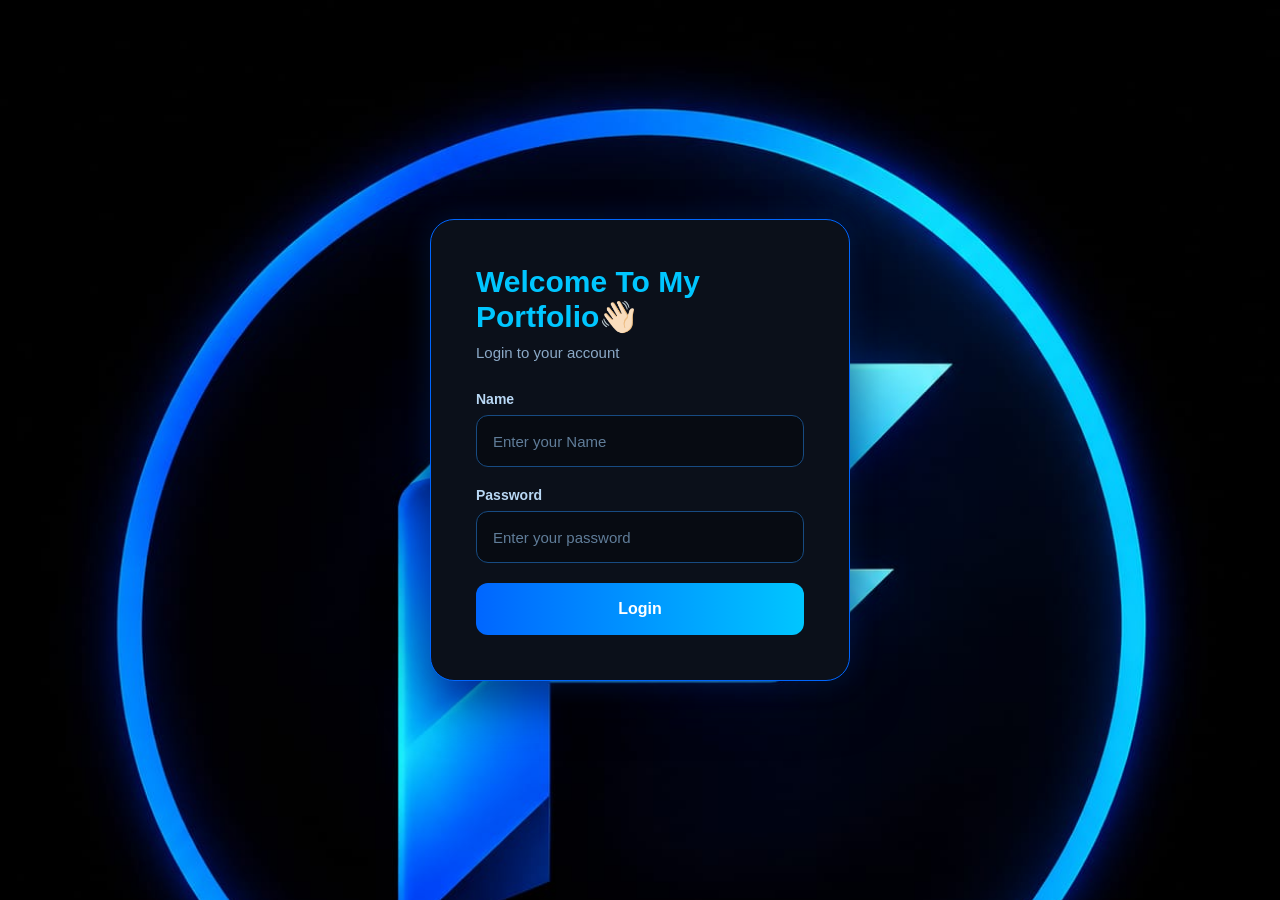
<file: index2.HTML>
<!DOCTYPE html>
<html lang="en">
<head>
    <meta charset="UTF-8">
    <meta name="viewport" content="width=device-width, initial-scale=1.0">
    <title>Log in🔐</title>
    <link rel="stylesheet" href="Style2.CSS">
     <link rel="shortcut icon" type="image/png" href="ChatGPT Image Sep 12, 2026, 03_23_10 PM.png">
</head>
<div class="loader">
    <div class="spinner"></div>
    <h2>Loding</h2>
</div>
<body>    
    <div class="login-box">
        <h1>Welcome To My Portfolio👋🏻</h1>
        <p>Login to your account</p>
        <form action="index3.HTML">
            <label>Name</label>
            <input type="Name" placeholder="Enter your Name" required>
            <label>Password</label>
            <input type="password" placeholder="Enter your password" required>
           <a href="index.HTML"><button type="submit">Login</button></a>
        </form>
</body>
</html>
</file>
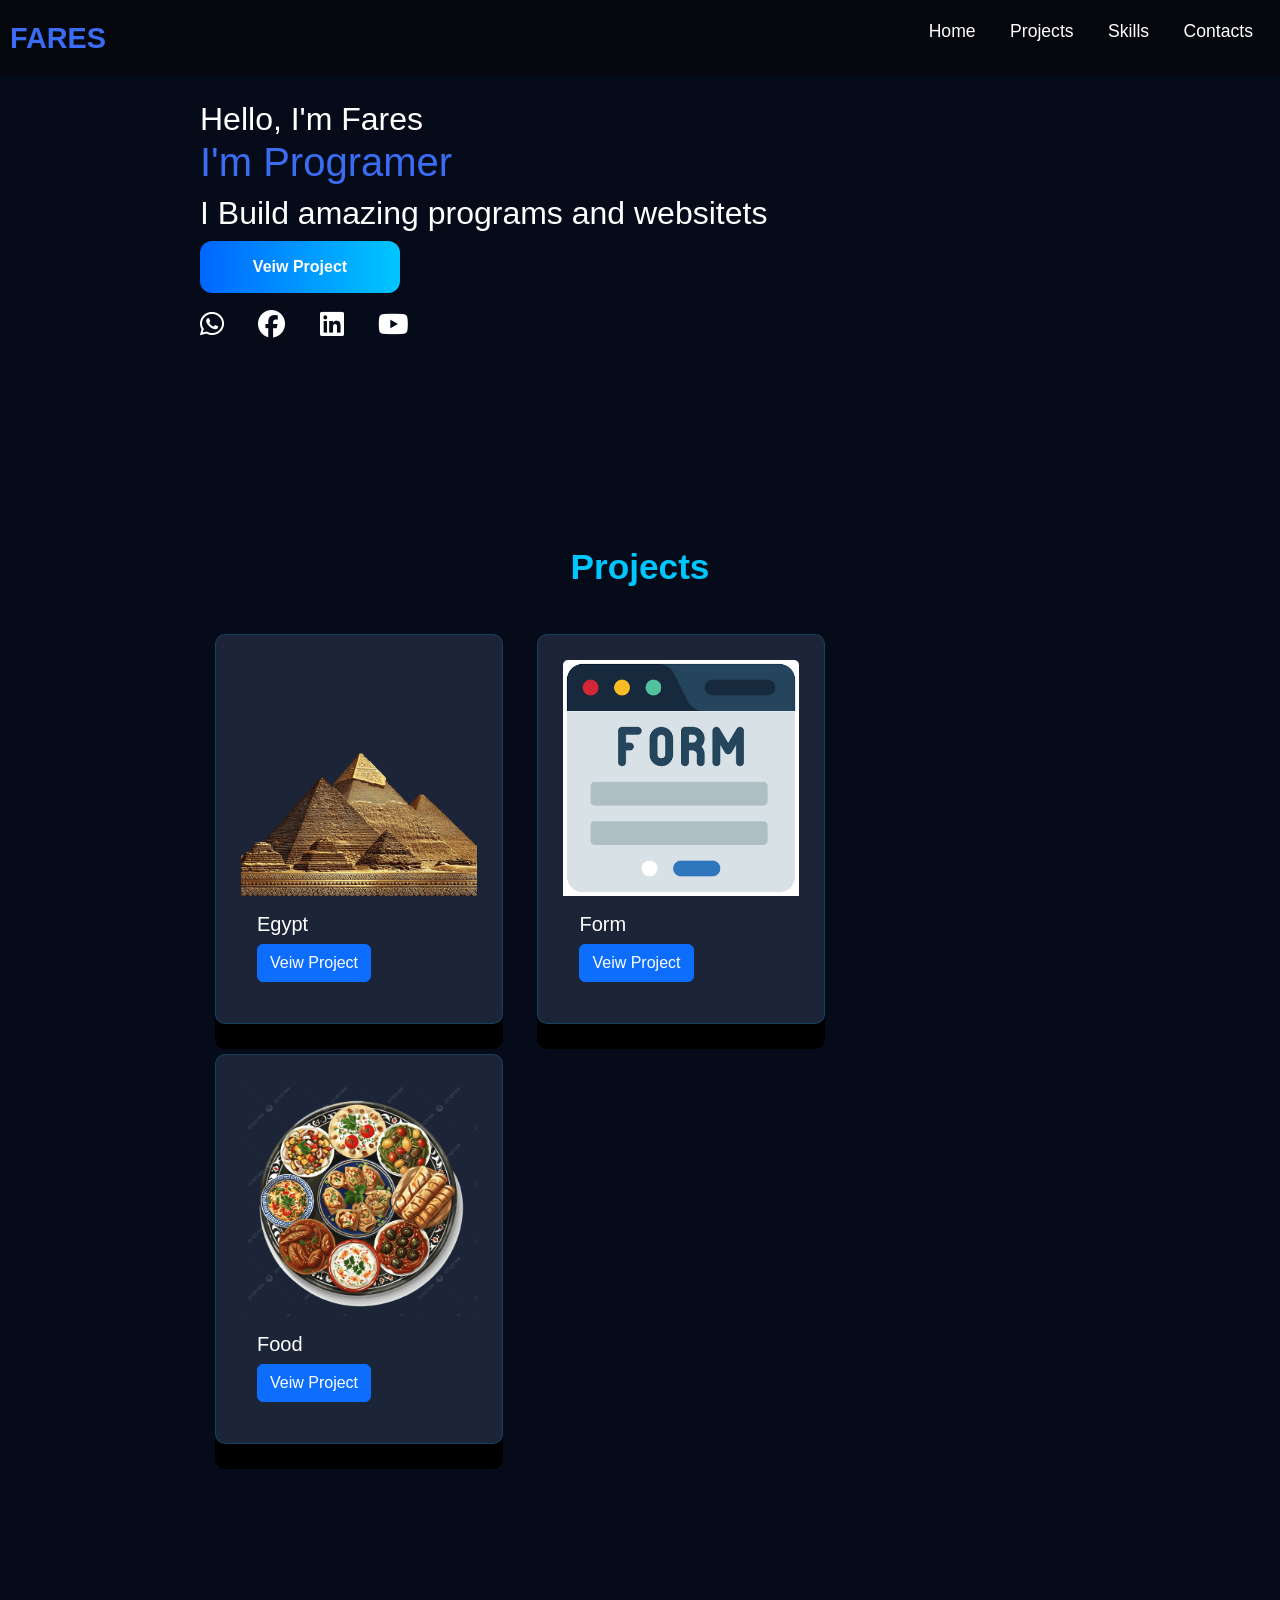
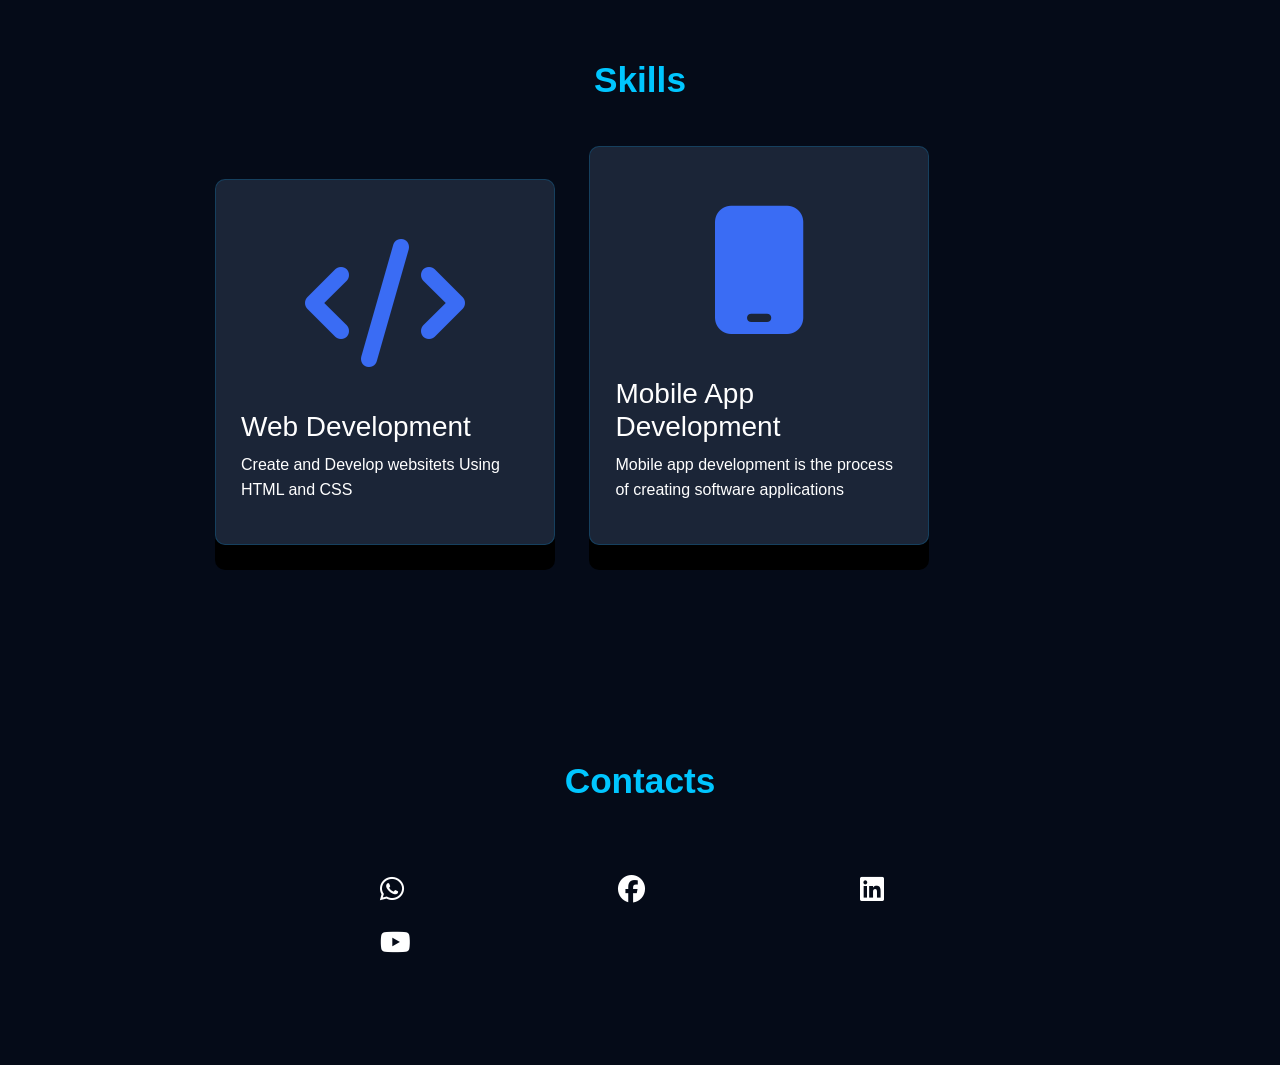
<file: index3.HTML>
<!DOCTYPE html>
<html lang="en">
<head>
    <meta charset="UTF-8">
    <meta name="viewport" content="width=device-width, initial-scale=1.0">
    <link href="https://cdn.jsdelivr.net/npm/bootstrap@5.3.8/dist/css/bootstrap.min.css" rel="stylesheet" integrity="sha384-sRIl4kxILFvY47J16cr9ZwB07vP4J8+LH7qKQnuqkuIAvNWLzeN8tE5YBujZqJLB" crossorigin="anonymous">
    <link rel="stylesheet" href="https://cdnjs.cloudflare.com/ajax/libs/font-awesome/6.7.2/css/all.min.css">

    <link rel="stylesheet" href="Style3.CSS">
    <title>Protfoilo | Fares🖥️</title>
    <link rel="shortcut icon" type="image/png" href="ChatGPT Image Sep 12, 2026, 03_23_10 PM.png"> 
</head>
<div class="loader">
    <div class="spinner"></div>
    <h2>Welcome To My Portfolio👋🏻</h2>
</div>
<body>
        <header>
        <a href="#" class="logo">Fares</a>
        <nav class="navigition">
            <a href="#">Home</a>
            <a href="#Projects">Projects</a>
            <a href="#Skills">Skills</a>
            <a href="#Contacts">Contacts</a>
        </nav>
    </header>
    <section class="mian">
     <div>
        <h2>Hello, I'm Fares<br> <span><h1>I'm Programer</h1></span></h2>
        <h2>I Build amazing programs and websitets</h2>
       <a href="#Projects"><button class="mian-btn">Veiw Project</button></a>
       <a href="https://www.linkedin.com/in/fares-ayman-ba3aa6432/" target="_blank"></a>
        <div class="social-icons">
            <a href="https://wa.me/+201040606031" target="_blank">
           <i class="fa-brands fa-whatsapp"></i>
            </a>
           <a href="https://www.facebook.com/fares.ayman.972304" target="_blank">
            <i class="fa-brands fa-facebook"></i>
           </a>
           <a href="https://www.linkedin.com/in/fares-ayman-ba3aa6432/" target="_blank">
           <i class="fa-brands fa-linkedin"></i>
           </a>
           <a href="https://www.youtube.com/@Fares_Elbadawy00" target="_blank">
           <i class="fa-brands fa-youtube"></i>
           </a>
        </div>
    </section>
    <section id="Projects" class="Projects">
        <h2 class="title">Projects</h2>
        <div class="card" style="width: 18rem;">
  <img class="card-img-top" src="pngtree-egyptian-pyramids-png-border-png-image_16357107.png" alt="Card image cap">
  <div class="card-body">
    <h5 class="card-title">Egypt</h5>
    <a href="file:///C:/Users/aa/OneDrive/Desktop/Form/mian.HTML" class="btn btn-primary">Veiw Project</a>
  </div>
</div>
        <div class="card" style="width: 18rem;">
  <img class="card-img-top" src="Image20260831202224.png" alt="Card image cap">
  <div class="card-body">
    <h5 class="card-title">Form</h5>
    <a href="file:///C:/Users/aa/OneDrive/Desktop/Form/index.HTML" class="btn btn-primary">Veiw Project</a>
  </div>
</div>
<div class="card" style="width: 18rem;">
  <img class="card-img-top" src="pngtree-food-plate-traditional-dish-design-png-image_15607922.png" alt="Card image cap">
  <div class="card-body">
    <h5 class="card-title">Food</h5>
    <a href="file:///C:/Users/aa/OneDrive/Desktop/Food/Food.HTML" class="btn btn-primary">Veiw Project</a>
  </div>
</div> 
    </section>
            </div>
        </div>
    </section>
    <section class="cards" id="Skills">
     <h2 class="title">Skills</h2>
     <div class="content">
        <div class="card">
            <div class="icon">
                <i class="fas fa-code"></i>
            </div>
            <div class="info">
            <h3>Web Development</h3>
            <p>Create and Develop websitets Using HTML and CSS</p>
            </div>
            </div>
            <div class="card">
            <div class="icon">
                <i class="fas fa-mobile"></i>
            </div>
            <div class="info">
            <h3>Mobile App Development</h3>
            <p>Mobile app development is the process of creating software applications</p>
            </div>
            </div>
        </div>
     </div>
    </section>
    <section id="Contacts">
        <h2 class="title">Contacts</h2>
          <a href="https://www.linkedin.com/in/fares-ayman-ba3aa6432/" target="_blank"></a>
        <div class="social-icon">
            <a href="https://wa.me/+201040606031" target="_blank">
           <i class="fa-brands fa-whatsapp"></i>
            </a>
           <a href="https://www.facebook.com/fares.ayman.972304" target="_blank">
            <i class="fa-brands fa-facebook"></i>
           </a>
           <a href="https://www.linkedin.com/in/fares-ayman-ba3aa6432/" target="_blank">
           <i class="fa-brands fa-linkedin"></i>
           </a>
           <a href="https://www.youtube.com/@Fares_Elbadawy00" target="_blank">
           <i class="fa-brands fa-youtube"></i>
           </a>
        </div>
    </section>
</body>
</html>
</file>
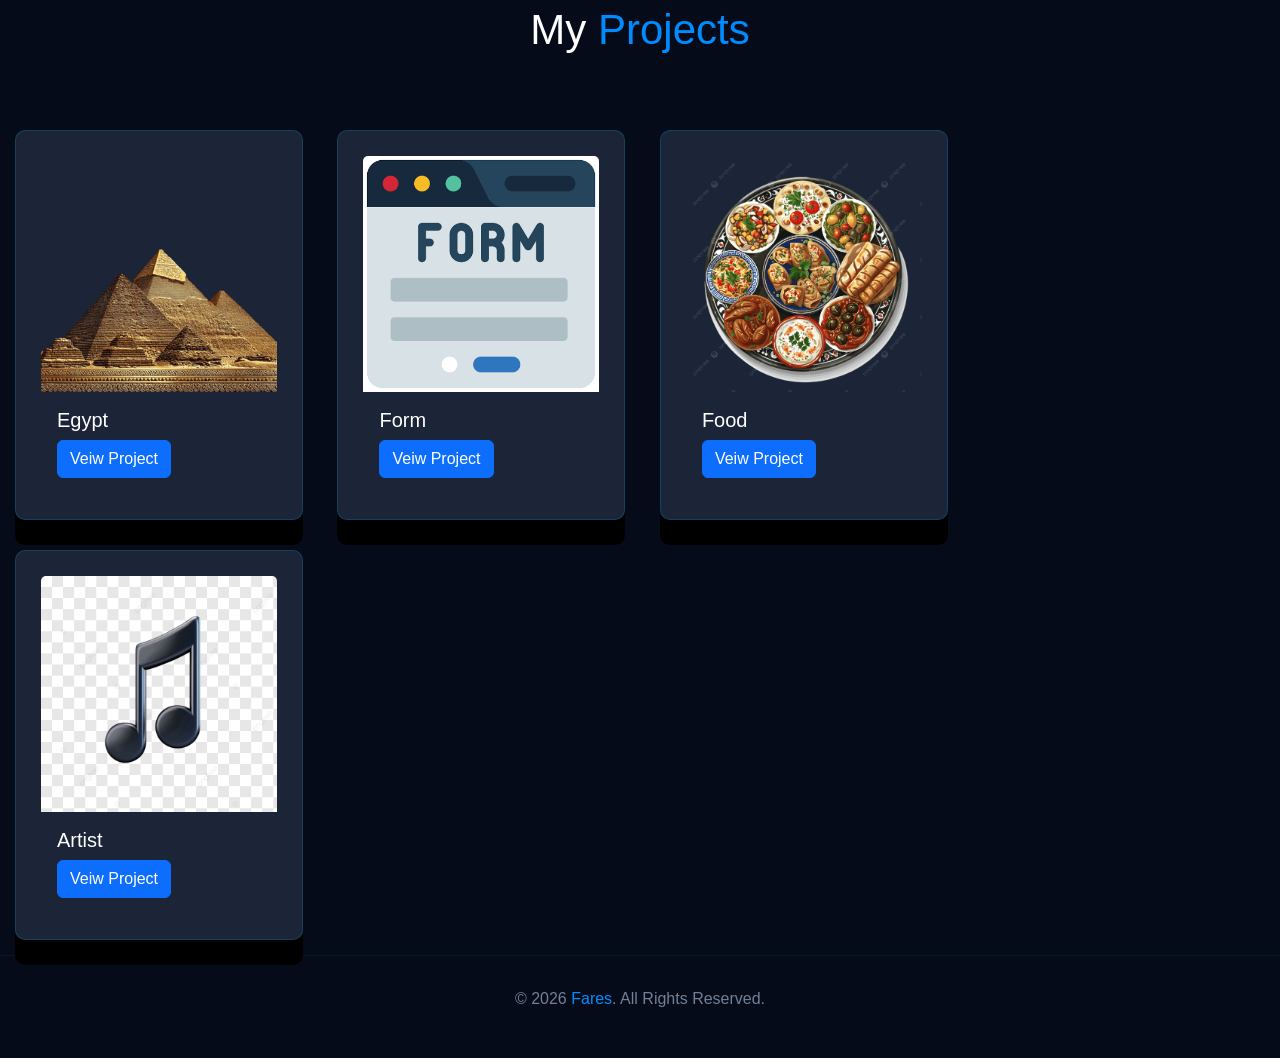
<file: projects.HTML>
<!DOCTYPE html>
<html lang="en">
<head>
    <meta charset="UTF-8">
    <meta name="viewport" content="width=device-width, initial-scale=1.0">
    <title>My Web Development Projects🖥️</title>
     <link href="https://cdn.jsdelivr.net/npm/bootstrap@5.3.8/dist/css/bootstrap.min.css" rel="stylesheet" integrity="sha384-sRIl4kxILFvY47J16cr9ZwB07vP4J8+LH7qKQnuqkuIAvNWLzeN8tE5YBujZqJLB" crossorigin="anonymous">
    <link rel="stylesheet" href="projects.CSS">
     <link rel="shortcut icon" type="image/png" href="ChatGPT Image Sep 12, 2026, 03_23_10 PM.png">
    
</head>
<div class="loader">
    <div class="spinner"></div>
    <h2>Loding</h2>
</div>

    <header>
        <div class="section-title">
            <h2>My <span>Projects</span></h2>
    </header>
<body>
    <div class="card" style="width: 18rem;">
  <img class="card-img-top" src="pngtree-egyptian-pyramids-png-border-png-image_16357107.png" alt="Card image cap">
  <div class="card-body">
    <h5 class="card-title">Egypt</h5>
    <a href="file:///C:/Users/aa/OneDrive/Desktop/Form/mian.HTML" class="btn btn-primary">Veiw Project</a>
  </div>
</div>
        <div class="card" style="width: 18rem;">
  <img class="card-img-top" src="Image20260831202224.png" alt="Card image cap">
  <div class="card-body">
    <h5 class="card-title">Form</h5>
    <a href="file:///C:/Users/aa/OneDrive/Desktop/Form/index.HTML" class="btn btn-primary">Veiw Project</a>
  </div>
</div>
<div class="card" style="width: 18rem;">
  <img class="card-img-top" src="pngtree-food-plate-traditional-dish-design-png-image_15607922.png" alt="Card image cap">
  <div class="card-body">
    <h5 class="card-title">Food</h5>
    <a href="file:///C:/Users/aa/OneDrive/Desktop/Food/Food.HTML" class="btn btn-primary">Veiw Project</a>
  </div>
</div>
<div class="card" style="width: 18rem;">
   <img class="card-img-top" src="pngtree-black-music-note-isloated-on-transparent-background-png-image_12478980.png" alt="Card image cap">
<div class="card-body">
  <h5 class="card-title">Artist</h5>
  <a href="file:///C:/Users/aa/OneDrive/Desktop/Food/music.HTML" class="btn btn-primary">Veiw Project</a>

</div>
</div>
<footer>
        <p>
            © 2026 <span>Fares</span>. All Rights Reserved.
        </p>
    </footer> 
    
</body>
</html>
</file>
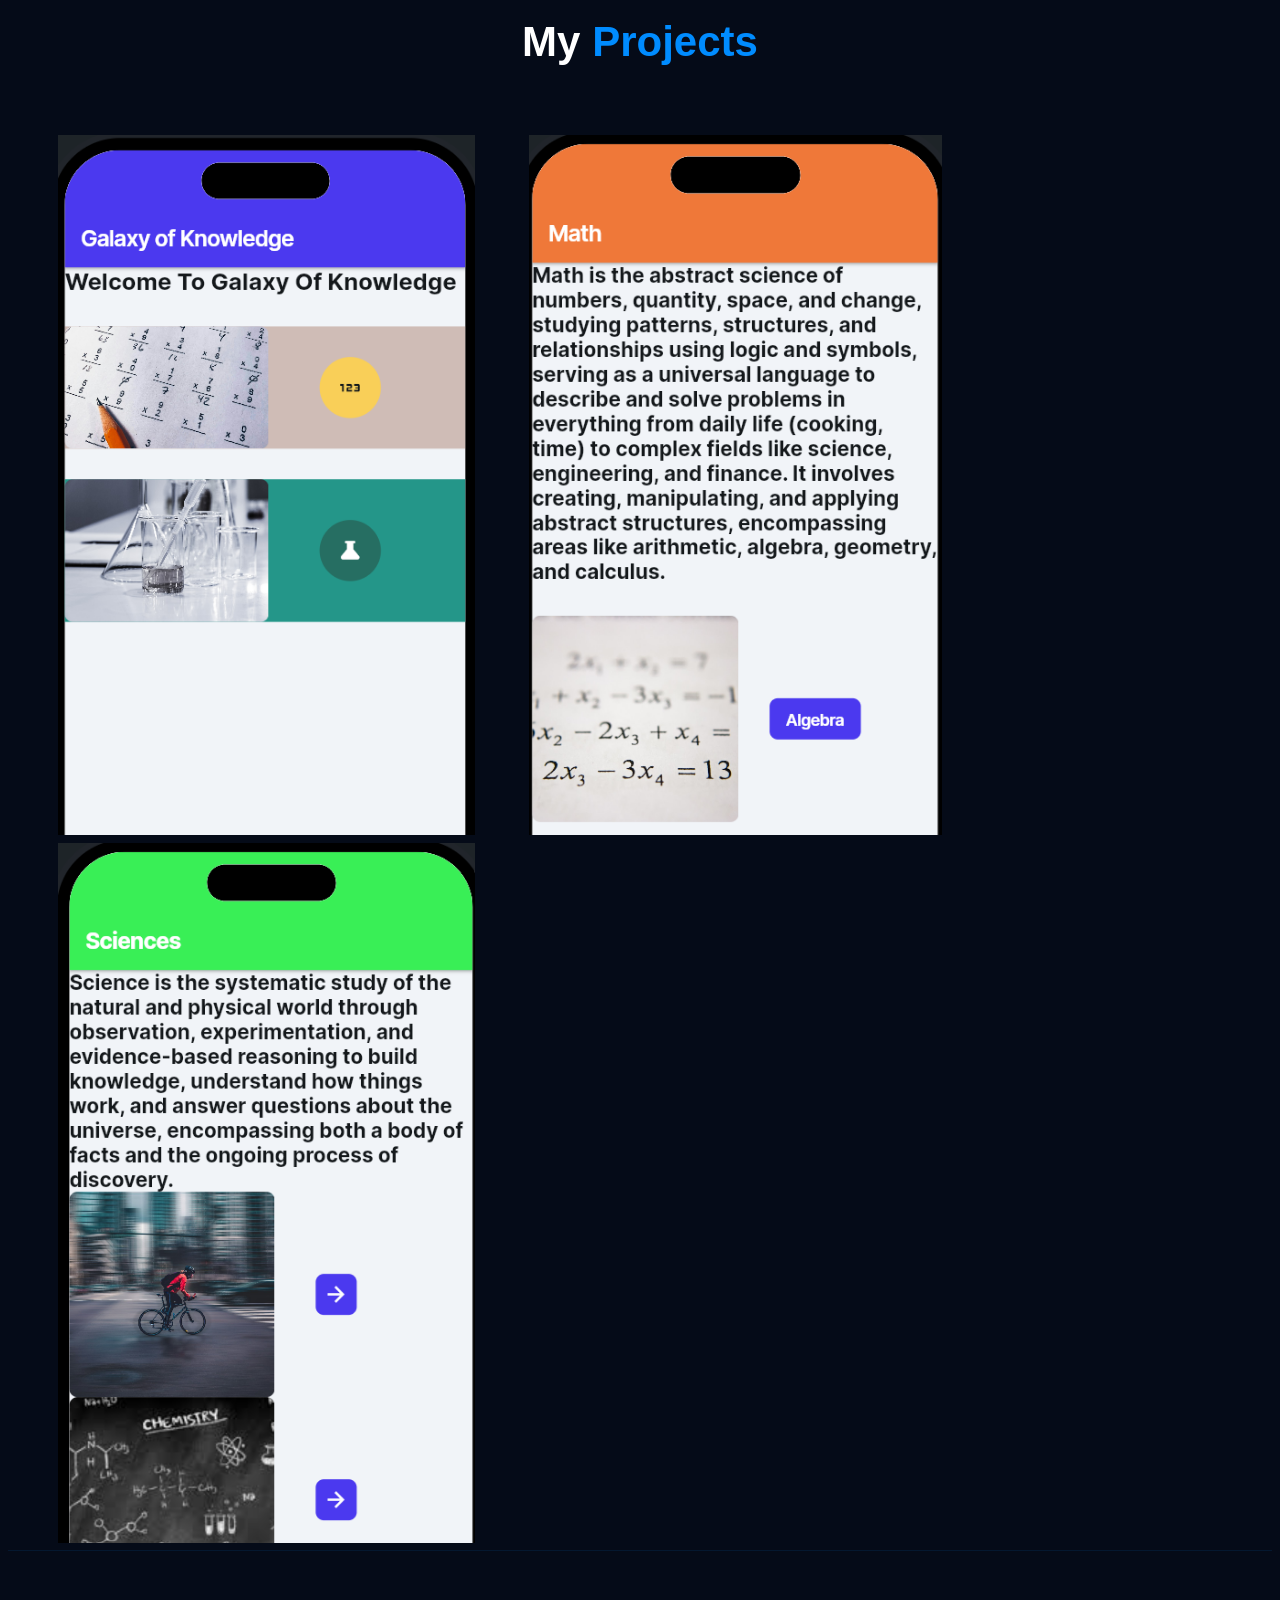
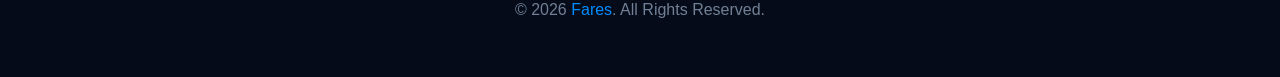
<file: projects2.HTML>
<!DOCTYPE html>
<html lang="en">
<head>
    <meta charset="UTF-8">
    <meta name="viewport" content="width=device-width, initial-scale=1.0">
    <title>My Mobile App Projects📱</title>
    <link rel="stylesheet" href="projects2.CSS">
     <link rel="shortcut icon" type="image/png" href="ChatGPT Image Sep 12, 2026, 03_23_10 PM.png">
</head>
<div class="loader">
    <div class="spinner"></div>
    <h2>Loding</h2>
</div>
<body>
    <header>
        <div class="section-title">
            <h2>My <span>Projects</span></h2>
    </header>
    <img src="Screenshot 2026-09-13 010544.png" height="700px">
    <img src="Screenshot 2026-09-13 010615.png" height="700px">
    <img src="Screenshot 2026-09-13 010702.png" height="700px">
    <footer>
        <p>
            © 2026 <span>Fares</span>. All Rights Reserved.
        </p>
    </footer>
    
</body>
</html>
</file>
<file: Style2.CSS>
* {
    margin: 0;
    padding: 0;
    box-sizing: border-box;
}
body {
    background-image: url(WhatsApp\ Image\ 2026-09-11\ at\ 9.31.10\ PM.jpeg);
    background-size: cover;
    font-family: Arial, sans-serif;
    min-height: 100vh;
    display: flex;
    justify-content: center;
    align-items: center;
}
.login-box {
    width: 420px;
    padding: 45px;
    background: #0B101A;
    border: 1px solid #0066FF;
    border-radius: 24px;
    box-shadow:
        0 0 30px rgba(0, 102, 255, 0.18),
        0 20px 50px rgba(0, 0, 0, 0.5);
          animation: dropDown 5.7s ease;
}
.login-box h1 {
    color: #00C6FF;
    font-size: 30px;
    margin-bottom: 10px;
}
.login-box > p {
    color: #8BA9C7;
    font-size: 15px;
    margin-bottom: 30px;
}
form {
    display: flex;
    flex-direction: column;
    animation: dropDown 3.3s ease;
}
label {
    color: #B9D8F5;
    font-size: 14px;
    font-weight: bold;
    margin-bottom: 8px;
}
input {
    width: 100%;
    height: 52px;
    padding: 0 16px;
    background: #070B12;
    color: white;
    border: 1px solid #174B82;
    border-radius: 12px;
    font-size: 15px;
    margin-bottom: 20px;
    transition: 0.3s;
      animation: dropDown 3.5s ease;
}
input::placeholder {
    color: #607D99;
}
input:focus {
    outline: none;
    border-color: #00C6FF;
    box-shadow:
        0 0 0 3px rgba(0, 198, 255, 0.1),
        0 0 15px rgba(0, 102, 255, 0.15);
}
button {
    width: 100%;
    height: 52px;
    border: none;
    border-radius: 12px;
    background: linear-gradient(
        90deg,
        #0066FF,
        #00C6FF
    );
    color: white;
    font-size: 16px;
    font-weight: bold;
    cursor: pointer;
    transition: 0.3s;
    animation: dropDown 3.4 ease;
}
button:hover {
    transform: translateY(-2px);
    box-shadow:
        0 8px 25px rgba(0, 102, 255, 0.35);
}
.signup {
    text-align: center;
    margin-top: 25px;
}
.signup a {
    color: #00C6FF;
    text-decoration: none;
    font-weight: bold;
}
.signup a:hover {
    color: #0066FF;
}
@media (max-width: 500px) {
    .login-box {
        width: 90%;
        padding: 30px 25px;
    }
    .login-box h1 {
        font-size: 25px;
    }
}
.loader {
    position: fixed;
    inset: 0;
    background-color: #081B33;
    display: flex;
    flex-direction: column;
    justify-content: center;
    align-items: center;
    z-index: 9999;
    animation: hideLoader 3s forwards;
}
.spinner {
    width: 60px;
    height: 60px;
    border: 5px solid #0D2745;
    border-top: 5px solid #00C6FF;
    border-right: 5px solid #0066FF;
    border-radius: 50%;
    animation: spin 1s linear infinite;
}
.loader h2 {
    color: #00C6FF;
    margin-top: 20px;
}
@keyframes spin {
    to {
        transform: rotate(360deg);
    }
}
@keyframes hideLoader {
    0%, 80% {
        opacity: 1;
        visibility: visible;
    }
    100% {
        opacity: 0;
        visibility: hidden;
    }
}
@keyframes dropDown {
    from {
        opacity: 0;
        transform: translateY(-100px);
    }
    to {
        opacity: 1;
        transform: translateY(0);
    }
}
</file>
<file: Style3.CSS>
:root{
    --farse:#3a6cf4;
}
*{
    font-family: 'poppins', sans-serif;
    margin: 0;
    padding: 0;
    box-sizing: border-box;
    scroll-behavior: smooth;
}
header{
    background-color:#05070D;
    width: 100%;
    position: fixed;
    display: flex;
    justify-content: space-between;
    align-items: center;
    padding: 0px 10px;
    z-index: 999;   
}
.logo{
    text-decoration: none;
    color:var(--farse);
    text-transform: uppercase;
    font-weight: 700;
    font-size: 1.8em;

}
.navigition a{
 text-decoration: none;
 color: var(--farse);
 font-weight: 500;
 font-size: 1.1em;
 padding-left: 30px;
 color: #ffffff;
}
.navigition a:hover{
    color: var(--farse);
}
   body{
    background: #050b18;
    color: #ffffff;
    line-height: 1.6;
   background-repeat: no-repeat;
  
   }
      
a{
    color: var(--farse);
    display: inline-block;
}
h2{
    color: #fff;
}
h3{
    color: #fff;
}
h1{
    color: var(--farse);
}
nav{
    padding: 17px;
    padding-bottom: 30px;
    background-color: a#ffff;
    animation: dropDown 3.2 ease;
    text-align: center;
}
section{
    padding: 100px 200px;
}
.main{
    color: #fff;
    font-size: 1.4em;
    font-weight: 500;
    animation: dropDown 7.0s ease;
    
}
.main h2 span{
    display: inline-block;
    margin-top: 10px;
    color: #4e9eff;
    font-size: 3em;
    font-weight: 600;
}
button{
   width: 200px;
    height: 52px;
    border: none;
    border-radius: 12px;
    background: linear-gradient(
        90deg,
        #0066FF,
        #00C6FF
    );
    color: white;
    font-size: 16px;
    font-weight: bold;
    cursor: pointer;
    transition: 0.3s;
    animation: dropDown 3.4 ease;
}
.main-btn:hover{
     transform: translateY(-2px);
    box-shadow:
        0 8px 25px rgba(0, 102, 255, 0.35);
}
.social-icons a{
    display: inline-block;
    color: #fff;
    font-size: 1.7em;
    padding-right: 30px;
    animation: dropDown 3.8 ease;
    padding-top: 10px;
    justify-content: left;
}
.title{
    display: flex;
    justify-content: center;
    font-weight: 800;
    margin-bottom: 30px;
    font-size: 2.2em;
    color: #ffff;
    color: #00c6ff;
}
#content{
    display: flex;
    flex-direction: row;
    flex-wrap: wrap;
    justify-content: center;
}  
.card{
    background-color: rgb(30, 41, 59,0.9);
    color: #ffffff;
    width: 21.25em;
    border-radius: 10px;
    padding: 25px;
    margin: 15px;
    box-shadow: 0 25px black;
    display: inline-block; 
    border: 1px solid rgb(0, 174, 255,0.2);
    animation: dropDown 3.6s ease;
    justify-content: center;
}
.card:hover{
    transform: scale(1.1);
}
.card .icon{
    color: var(--farse);
    font-size: 8em;
    text-align: center;
}
.loader {
    position: fixed;
    inset: 0;
    background-color: #081B33;
    display: flex;
    flex-direction: column;
    justify-content: center;
    align-items: center;
    z-index: 9999;
    animation: hideLoader 3s forwards;
}
.spinner {
    width: 60px;
    height: 60px;
    border: 5px solid #0D2745;
    border-top: 5px solid #00C6FF;
    border-right: 5px solid #0066FF;
    border-radius: 50%;
    animation: spin 1s linear infinite;
}
.loader h2 {
    color: #00C6FF;
    margin-top: 20px;
}
@keyframes spin {
    to {
        transform: rotate(360deg);
    }
}
@keyframes hideLoader {
    0%, 80% {
        opacity: 1;
        visibility: visible;
    }
    100% {
        opacity: 0;
        visibility: hidden;
    }
}
@keyframes dropDown {
    from {
        opacity: 0;
        transform: translateY(-100px);
    }
    to {
        opacity: 1;
        transform: translateY(0);
    }
}
.Projects {
    animation: dropDown 4.1s ease;
}
.social-icon a{
    display: inline-block;
    color: #fff;
    font-size: 1.7em;
    padding-right: 30px;
    animation: dropDown 3.8 ease;
    padding-top: 10px;
    justify-content: center;
    animation: dropDown 4.3s ease;
    padding-left: 180px;
}
</file>
<file: projects.CSS>
body {
    font-family: Arial, Helvetica, sans-serif;
    background: #050b18;
    color: #ffffff;
    line-height: 1.6;
}
.loader {
    position: fixed;
    inset: 0;
    background-color: #081B33;
    display: flex;
    flex-direction: column;
    justify-content: center;
    align-items: center;
    z-index: 9999;
    animation: hideLoader 3s forwards;
}

.spinner {
    width: 60px;
    height: 60px;
    border: 5px solid #0D2745;
    border-top: 5px solid #00C6FF;
    border-right: 5px solid #0066FF;
    border-radius: 50%;
    animation: spin 1s linear infinite;
}

.loader h2 {
    color: #00C6FF;
    margin-top: 20px;
}

@keyframes spin {
    to {
        transform: rotate(360deg);
    }
}

@keyframes hideLoader {
    0%, 80% {
        opacity: 1;
        visibility: visible;
    }

    100% {
        opacity: 0;
        visibility: hidden;
    }
}
@keyframes dropDown {
    from {
        opacity: 0;
        transform: translateY(-100px);
    }

    to {
        opacity: 1;
        transform: translateY(0);
    }
}
.section-title h2 {
    font-size: 42px;
    margin-top: 5px;
     animation: dropDown 5.0 ease;
}
.section {
    width: 90%;
    max-width: 1200px;
    margin: auto;

    padding: 110px 0;
     animation: dropDown 5.0 ease;
}
.section-title {
    text-align: center;
    margin-bottom: 60px;
     animation: dropDown 5.0 ease;
}
.section-title h2 span {
    color: #008cff;
     animation: dropDown 5.0 ease;
}
.card{
    background-color: rgb(30, 41, 59,0.9);
    color: #ffffff;
    width: 21.25em;
    border-radius: 10px;
    padding: 25px;
    margin: 15px;
    box-shadow: 0 25px black;
    display: inline-block; 
    border: 1px solid rgb(0, 174, 255,0.2);
    animation: dropDown 3.6s ease;
    justify-content: center;
     animation: dropDown 5.0 ease;
}
.card:hover{
    transform: scale(1.1);
     animation: dropDown 5.0 ease;
}
.card .icon{
    color: var(--farse);
    font-size: 8em;
    text-align: center;
    padding-left: 90px;
     animation: dropDown 5.0 ease;
}
footer {
    text-align: center;

    padding: 30px;

    border-top: 1px solid rgba(0, 140, 255, 0.1);

    color: #718096;
     animation: dropDown 5.0 ease;
}

footer span {
    color: #008cff;
     animation: dropDown 5.0 ease;
}
</file>
<file: projects2.CSS>
body {
    font-family: Arial, Helvetica, sans-serif;
    background: #050b18;
    color: #ffffff;
    line-height: 1.6;
}
.loader {
    position: fixed;
    inset: 0;
    background-color: #081B33;
    display: flex;
    flex-direction: column;
    justify-content: center;
    align-items: center;
    z-index: 9999;
    animation: hideLoader 3s forwards;
}

.spinner {
    width: 60px;
    height: 60px;
    border: 5px solid #0D2745;
    border-top: 5px solid #00C6FF;
    border-right: 5px solid #0066FF;
    border-radius: 50%;
    animation: spin 1s linear infinite;
}

.loader h2 {
    color: #00C6FF;
    margin-top: 20px;
}

@keyframes spin {
    to {
        transform: rotate(360deg);
    }
}

@keyframes hideLoader {
    0%, 80% {
        opacity: 1;
        visibility: visible;
    }

    100% {
        opacity: 0;
        visibility: hidden;
    }
}
@keyframes dropDown {
    from {
        opacity: 0;
        transform: translateY(-100px);
    }

    to {
        opacity: 1;
        transform: translateY(0);
    }
}
.section-title h2 {
    font-size: 42px;
    margin-top: 5px;
     animation: dropDown 5.0 ease;
}
.section {
    width: 90%;
    max-width: 1200px;
    margin: auto;
    padding: 110px 0;
     animation: dropDown 5.0 ease;
}
.section-title {
    text-align: center;
    margin-bottom: 60px;
     animation: dropDown 5.0 ease;
}
.section-title h2 span {
    color: #008cff;
     animation: dropDown 5.0 ease;
}
img{
    display: inline-block;
    padding-left: 50px;
     animation: dropDown 5.0 ease;
}
footer {
    text-align: center;
    padding: 30px;
    border-top: 1px solid rgba(0, 140, 255, 0.1);
    color: #718096;
     animation: dropDown 5.0 ease;
}
footer span {
    color: #008cff;
     animation: dropDown 4.2 ease;
}
</file>
